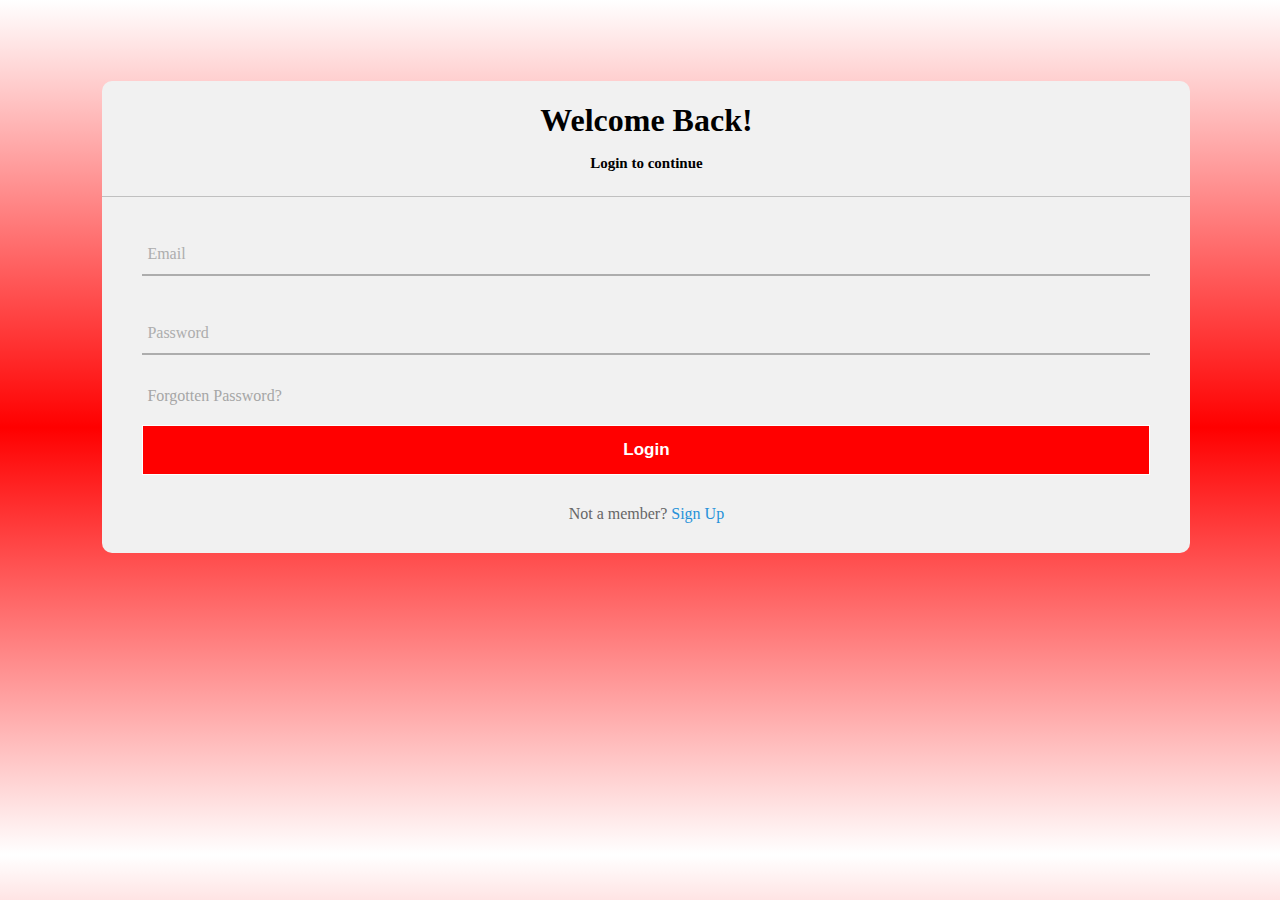
<file: index.html>
<!DOCTYPE html>
<html lang="en">

  <head>
    <meta name="viewport" content="width=device-width, initial-scale=1">
 <link rel="stylesheet" href="style.css"/>
 </head>
 <title>Piano Site</title>
 <div class="center">
    <h1>Welcome Back!</br>
    <span>Login to continue</span>
    </h1>
     <form method="post">
         <div class="txt-field">
             <input type="text" required>
             <span></span>
             <label>Email</label>
         </div>
         
         <!-- The second Parameter -->
         <div class="txt-field">
             <input type="password" required>
             <span></span>
             <label>Password</label>
         </div>
         
         <!-- Forgotten section -->
         <div class="pass">
             <a href="#">Forgotten Password?</a>
         </div>
         <!-- 
         <div class="remember">
         <input type="checkbox"><span class="remind">Remember Me?</span>
         </div>
         -->
         <!-- Feeter Section -->
         <a href="#">
             <input type="submit" value="Login">
         </a>
         
         <!-- End of feeter -->
         <div class="sign-up">
             Not a member? <span>
                 <a href="more.html" class="link">
                     Sign Up
                 </a>
             </span>
         </div>
     </form>
     
 </div>
<script>
alert("This form is not functional so click on the signup to progress");
</script>
 </body>
 </html>
</file>
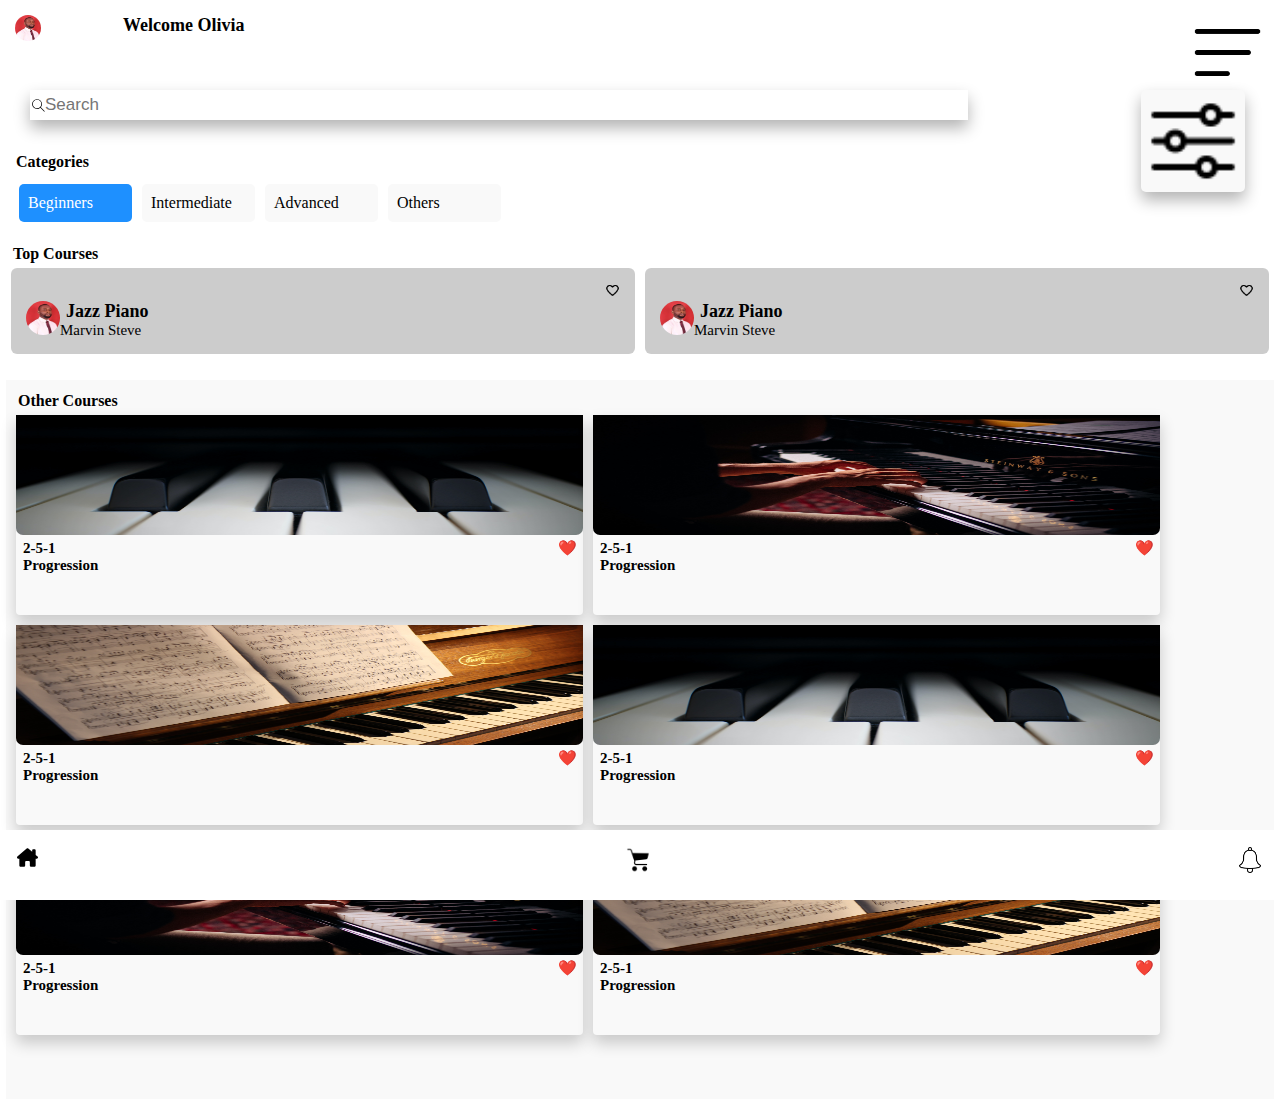
<file: more.html>
<!DOCTYPE html>
<html lang="en">

  <head>
    <meta name="viewport" content="width=device-width, initial-scale=1">
 <link rel="stylesheet" href="main.css"/>
 </head>
 <title>Login Page</title>
 <body>
     <div class="container">
     <div class="hero">
         <div class="paragraph1">
        <p class="intro">
              <span class="drop-down">
            <img src="Mremmanuel.jpg"
            class="profile-pics">
            <!--
            <span class="thecontent">
                <a href="#" class="switch">Switch
                User
                </a>
                <a href="#" class="switch">Switch
                User
                </a>
                <a href="#" class="switchs">Switch
                User
                </a>
            </span>
            -->
            </span>
            <span class="Olivia">Welcome Olivia
            </span>
            
            <span class="drip">
                 <img src="bbarrs.png"
                 class="nav-bar">
                 <span class="links">
                     <a href="more.html" class="homes">×</a>
                     <a href="#" class="link">Home
                     </a>
                      <a href="#" class="link">Books
                     </a>
                      <a href="#" class="link">Other
                      Courses
                     </a>
                      <a href="#"
                      class="link">Contact
                     </a>
                      <a href="#"
                      class="linked">Blog
                     </a>
                 </span>
            </span>
           
            
          
        </p></br></br></br>   
      </div>
         </div>
         </div>
    
     <!-- Search bars and Equalizer -->
   <div class="inputted">
         <div class="2ndparagh">
     <input type="search" placeholder="Search"><img src="itune.png" class="itune">
     </div>
    
   </div>
     
     <!-- Categories -->
     <div class="center">
     <h4 class="drift">Categories</h4>
     <div class="categories">
         <div class="active">Beginners</div>
         <div class="begin2">Intermediate</div>
         <div class="begin3">Advanced</div>
         <div class="begin4">Others</div>
     </div>
     <!-- Top Courses -->
     <div class="top-courses">
         <h4>Top Courses</h4>
     <div class="Piano-sessions">
         <div class="Jazz"><img src="icons8-love-24.png" class="love">
         </br>
         <img src="Mremmanuel.jpg" class="pictures">
         <span class="jazz">Jazz Piano</span></br>
        <span class="names">Marvin Steve</span>
         </div>
         <!-- 2nd top course -->
           <div class="Jazz"><img src="icons8-love-24.png" class="love">
           </br>
            <img src="Mremmanuel.jpg" class="pictures">
           <span class="jazz">Jazz Piano</span></br>
         <span class="names">Marvin Steve</span>
         </div>
         
         <!-- Third top course 
          <div class="Jazz"><img src="icons8-love-24.png" class="love">
          </br>
           <img src="Mremmanuel.jpg" class="pictures">
          <span class="jazz">Jazz Piano</span></br>
         <span="names">Marvin Steve</span>
         </div>  
            -->
     
     </div>
     </div></br>
     
     <!-- Other Courses -->
     <div class="together">
             <h4>Other Courses</h4>
             <div class="images">
                 <div class="feeter">
                     <img src="johannes.jpg"
                     class="piano">
                     </br>
                     <span class="numbers">2-5-1
                      <span class="lovers">❤️</span>
                     </br>
                     <span
                     class="progress">Progression
                     </span>
                     
                     </span>
                 </div>
                 
                 <!-- Another -->
                  <div class="feeter">
                     <img src="claude.jpg"
                     class="piano">
                    </br>
                     <span class="numbers">2-5-1
                     <span class="lovers">❤️</span>
                     </br>
                     <span
                     class="progress">Progression
                     </span>
                    
                     </span>
                 </div>
                 <!-- Again -->
                  <div class="feeter">
                     <img src="Lorenzo.jpg"
                     class="piano"></br>
                     <span class="numbers">2-5-1
                     <span class="lovers">❤️</span>
                     </br>
                     <span
                     class="progress">Progression
                     </span>
                     
                     </span>
                 </div>
                 
                 <!-- Yet another -->
                  <div class="feeter">
                     <img src="johannes.jpg"
                     class="piano">
                     </br>
                     <span class="numbers">2-5-1
                     <span class="lovers">❤️
                     </span></br>
                     <span
                     class="progress">Progression
                     </span>
                    
                     </span>
                 </div>
                  <div class="feeter">
                     <img src="claude.jpg"
                     class="piano">
                     </br>
                     <span class="numbers">2-5-1
                     <span class="lovers">❤️
                     </span></br>
                     <span
                     class="progress">Progression
                     </span>
                    
                     </span>
                 </div>
                  <div class="feeter">
                     <img src="Lorenzo.jpg"
                     class="piano">
                     </br>
                     <span class="numbers">2-5-1
                     <span class="lovers">❤️
                     </span></br>
                     <span
                     class="progress">Progression
                     </span>
                    
                     </span>
                 </div>
             </div></br></br></br></br>
       
                  <!-- Feeter section -->
                  <div class="flex-containers">
                      <div class="one">
                          <a href="#"
                      class="services">                                             
                     <img
                     src="house-chimney-solid.svg"
                     class="transfer">                         
                     </a>
                     </div>
                     <!-- next -->
                        <div class="one">
                          <a href="#"
                      class="services">                                             
                     <img
                     src="cart.png"
                     class="transfers">                           
                     </a>
                     </div>
                     <!-- next -->
                        <div class="one">
                          <a href="#"
                      class="services">                                             
                     <img
                     src="appointment-reminders.png"
                     class="transfers">
                     <!--<span
                     class="notify">Notification</
                     span>   -->                     
                     </a>
                     </div>   
                    </div>

                </div>
     </div>   
       
     </div>
     
     
     </div>
     
     
 </body>
</file>
<file: style.css>
body{
    margin: 0;
    padding: 0;
    overflow: hidden;
    font-family: verdana;
    background: linear-gradient(white,red,white);
    height: 95vh;
    font-family: verdana;
}
.center{
    position: absolute;
    top: 9%;
    left: 8%;
    transform: translate (-50%, -50%);
    width: 85%;
    background-color: #f1f1f1;
    border-radius: 10px;
}
.center h1{
    text-align: center;
    padding: 0 0 20px 0;
    border-bottom: 1px solid silver;
}
h1 span{
    font-weight: light;    
    font-size: 15px;
}
.center form{
    padding: 0 40px;
    box-sizing: border-box;
}
.center .txt-field{
    position: relative;
    border-bottom: 2px solid #adadad;
    margin: 37px 0;
}
.center input{
    width: 100%;
    height: 40px;
    font-size: 16px;
    padding: 0 5px;
    border: none;
    outline: none;
    background: none;
}
.txt-field label{
    position: absolute;
    top: 50%;
    left: 5px;
    color: #adadad;
    transform: translateY(-50%);
    pointer-events: none;
    font-size: 16px;
    transition: 0.5s;
}
.txt-field span::before{
    content: ' ';
    position: absolute;
    top: 100%;
    left: 0;
    width: 0;
    height: 2px;
    background: #2691d9;
    transition: 0.5s;
} 
.txt-field input:focus~label, .txt-field input:valid~label{
    color: #2691d9;
    top: -5px;
}
.txt-field input:focus~span::before, .txt-field input:valid~span::before{
    width: 100%;
}
.pass{
    margin: -5px 0 20px 5px;
    color: #a6a6a6;
    cursor: pointer;
}
.pass a{
    text-decoration: none;
    color: #a6a6a6;
    cursor: pointer;
}
.pass a:hover{
   text-decoration: underline; 
}
input[type="submit"]{
    width: 100%;
    background-color: red;
    height: 50px;
    border: 1px solid;
    color: white;
    font-size: 17px;
    outline: none;
    pointer: cursor;
    font-weight: 700;
}
input[type="submit"]:hover{
    transition: 0.5s;
}
.sign-up{
    margin: 30px 0;
    text-align: center;
    font-size: 16px;
    color: #666666;   
}
.sign-up a.link{
    text-decoration: none;
    color: #2691d9;    
}
.sign-up a.link:hover{
    text-decoration: underline;
}
input[type="checkbox"]{
    width: 28%;
    height: 16px;
    float: left;
}
span.remind{
    margin-right: 35px;
}
</file>
<file: main.css>
*{
    margin: 0;
    padding: 0;
}
body{
     font-family: verdana;
}
.hero{
    height: 50px;
}
/**Hero Section**/
span.Olivia{
    margin-left: 82px;
    font-size: 18px;
    font-weight: 700;
    color: black;
    z-index: -1;
}
.paragraph1{
    padding: 15px;
}
input[type="search"]{
    background-image: url("search.svg");
    background-repeat: no-repeat;
    background-position: left;
    background-size: 17px;
    width: 75%;
    height: 30px;
    font-size: 17px;
    padding: 0 15px;
    outline: none;
    border: none;
    background-color: white;
    box-shadow: 0px 8px 16px 0px rgba(0,0,0,0.3);
    position: relative;
    z-index: -1;
}
.2ndparagh{
    margin-left: 85px;
    position: fixed;
}
/** Image hero section **/
img.nav-bar{
    width: 6%;
    height: 6%;
    float: right;
}
.links a{
    color: black;
    background-color: #f9f9f9;
    padding: 14px 16px;
    transform: translate(84%, 63%);
    border-bottom: 1px solid silver;
    text-decoration: none;
    font-size: 15px;
    width: 45%;
    height: 100%;
    display: none;
    transition: 0.5s;
}
a.linked{
    color: black;
    background-color: #f9f9f9;
    padding: 14px 16px;
    transform: translate(84%, 60%);
    border: none;
    text-decoration: none;
    font-size: 15px;
    width: 45%;
    height: 100%;
    display: none;
    transition: 0.5s;
}
a.homes{
    color: black;
    background-color: #f9f9f9;
    padding: 14px 16px;
    transform: translate(84%, 60%);
    border-bottom: 1px solid silver;
    text-decoration: none;
    font-size: 15px;
    width: 45%;
    height: 100%;
    display: none;
    transition: 0.5s;
    text-align: right;
}
.drip:hover a{
    display: block;
    transform: translate(84%, 30%);
    z-index: -1;
    padding: 18px 20px;
}

img.profile-pics{
    height: 26px;
    width: 26px;
    border-radius: 13px;
    float: left;
    position: relative;
    z-index: -1;
}
.drop-down:hover .thecontent a{
    display: block;
    box-shadow: 0px 8px 16px 0px rgba(0,0,0,0.4);
    overflow: scroll;
    width: 45%;
    height: 100%;
    transition:  0.5s ease;
}

a.switch{
    color: black;
    background-color: white;
    padding: 14px 16px;
    transform: translate(70%, 20%);
    border-bottom: 1px solid silver;
    text-decoration: none;
    font-size: 15px;
    width: 50%;
    height: 100%;
    display: none;
    transition: 0.5s;
}
a.switchs{
    color: black;
    background-color: white;
    padding: 14px 16px;
    transform: translate(70%, 20%);
    border-bottom: none;
    text-decoration: none;
    font-size: 15px;
    width: 50%;
    height: 100%;
    display: none;
    transition: 0.5s ease;
}
a.switch, .switchs:hover{
    transition: 0.5s;
}
img.itune{
    width: 8%;
    height: 8%;
    float: right;
    margin-right: 35px;
    padding-top: 1px;
    background-color: #f9f9f9;
    padding: 1px 2px;
    border-radius: 5px;
    box-shadow: 0px 8px 16px 0px rgba(0,0,0,0.3);  
    position: relative;
    z-index: -1;
}

/**Categories Section**/
h4{
    margin-left: 7px;
    padding-top: 7px;
}
h4.drift{
    margin-left: 10px;
}
.categories{
    display: flex;
    flex-wrap: no-wrap;
    overflow: scroll;
    padding: 8px;
}
.categories>div{
    width: 95px;
    margin: 5px;
    line-height: 20px;
    background-color: #f9f9f9;
    color: black;
    padding: 9px;
    border-radius: 5px;
}
div.active{
    background-color: Dodgerblue;
    color: white;
}
.categories>div:hover{
    background-color: Dodgerblue;
    color: white;
}

/*** Piano Sessions ***/
.top-courses{
   padding: 3px 0px 3px 0px; 
}
.Piano-sessions{
    display: flex;
    flex: no-wrap;
}
.Piano-sessions>div{
    width: 100%;
    background-color: rgba(0,0,0,0.2);
    padding: 15px;
    margin: 5px;
    color: black;
    border-radius: 6px;    
}
span.jazz{
    margin-left: 6px;
    font-size: 18px;
    font-weight: 600;
}
span.names{
    margin-left: 8px;
    font-size: 15px;
    font-weight: 0;
}
img.pictures{
    width: 34px;
    height: 34px;
    border-radius: 17px;
    float: left;
}
img.love{
    width: 15px;
    height: 15px;
    float: right;
}

/*** Other Courses **/
.together{
    background-color: #f9f9f9;
    padding: 5px;
}
.images{
    display: inline-flex;
    flex-wrap: wrap;
    flex: 2;
    padding: 0px;
    margin-left: 0px;
}
.images>div{
    width: 47%;
    background-color: #f9f9f9;
    box-shadow: 0px 8px 16px 0px rgba(0,0,0,0.2);
    margin: 5px;
    color: black;
    border-radius: 0px 0px 4px 4px;  
    height: 200px;
}
img.piano{
    width: 100%;
    height: 120px;
    border-radius: 0px 0px 7px 7px;  
}
span.numbers{
    font-size: 15px;
    margin-left: 7px;
    font-weight: 550;
}
span.lovers{
    float: right;
    margin-right: 6px;
}
span.lovers:hover{
    color: white;
}
span.progress{
    float: left;
    margin-left: 7px;
    font-size: 15px;
    font-weight: 550;
}
.center{
    padding: 6px;
}
.inputted{
    margin-left: 30px;
    padding: 40px 0px 20px 0px;
}
.flex-containers{
    position: fixed;
    bottom: 0;
    left: 0;
    width: 100%;
    height: 70px;
    display: flex;
    wrap: no-wrap;
    flex: 3;
    background-color: white;
    justify-content: space-between;    
}
.flex-containers>div{
    padding: 10px;
    margin: 7px;
}
.names{
    display: flex;
    
}
img.transfers{
    width: 26px;
    height: 26px;
}
img.transfer{
    width: 21px;
    height: 21px;
}
span.notify a{
    align-items: center;
    text-align: center;
    font-size: 15px;
    color: black;
}
a.services{
    text-decoration: none;
}
</file>
